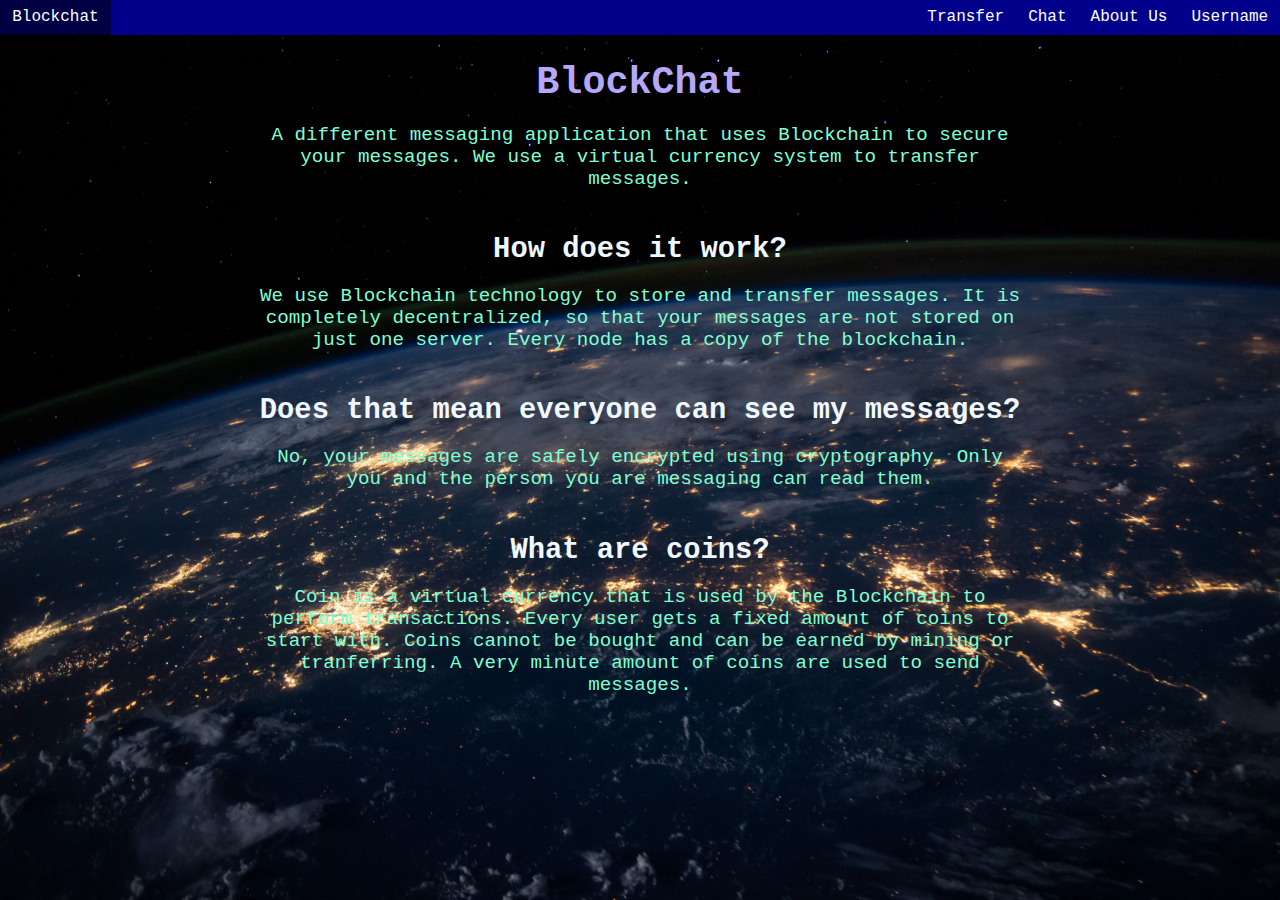
<file: index.html>
<!DOCTYPE html>
<html>
<head>
<meta http-equiv="content-type" content="text/html; charset=UTF-8">
<link rel="stylesheet" href="topbar.css">
<title>BlockChat</title>
<meta charset="utf-8">
<style>
    html {
        background: url(bg-image.jpg) no-repeat center center fixed;
        background-size: cover;
    }

    #main {
        display: flex;
        flex-direction: column;
        flex: 1;
        font-size: larger;
        text-align: center;
        font-family: "Courier New", Courier, monospace;
    }

    p {
        padding: 0 20%;
        color: aquamarine;
    }

    h1, h2 {
        margin-bottom: 0%;
    }

    h1 {
        color: #b5a8fb;
    }

    h2 {
        color: aliceblue;
    }
</style>

</head>
<body>
    <div id="maincontainer">
        <ul id="topbar">
            <li id="topbartitle">
                <a class="active" href="index.html">Blockchat</a>
            </li>
            <li id="topbarlink">
                <a href="profilepage.html">Username</a>
            </li>
            <li id="topbarlink">
                <a href="aboutus.html">About Us</a>
            </li>
            <li id="topbarlink">
                <a href="chatpage.html">Chat</a>
            </li>
            <li id="topbarlink">
                <a href="transfer.html">Transfer</a>
            </li>
        </ul>


        <div id="main" style="margin-top: 35px;">
            <h1>BlockChat</h1>
            <p>
                A different messaging application that uses
                Blockchain to secure your messages. We use a
                virtual currency system to transfer messages.
            </p>
            <h2>How does it work?</h2>
            <p>We use Blockchain technology to store and transfer
                messages. It is completely decentralized, so that your
                messages are not stored on just one server. Every node
                has a copy of the blockchain.
            </p>

            <h2>Does that mean everyone can see my messages?</h2>
            <p>No, your messages are safely encrypted using
            cryptography. Only you and the person you are messaging
            can read them.
            </p>

            <h2>What are coins?</h2>
            <p>
                Coin is a virtual currency that is used by the
                Blockchain to perform transactions. Every user gets a
                fixed amount of coins to start with. Coins cannot be
                bought and can be earned by mining or tranferring. A
                very minute amount of coins are used to send messages.
            </p>
        </div>
    </div>
    <script>
        topbar = document.getElementById("topbar");
        var contentPlacement = topbar.getBoundingClientRect().top + topbar.offsetHeight;
        document.getElementById("main").style["margin-top"] = contentPlacement + "px";
    </script>
</body></html>
</file>
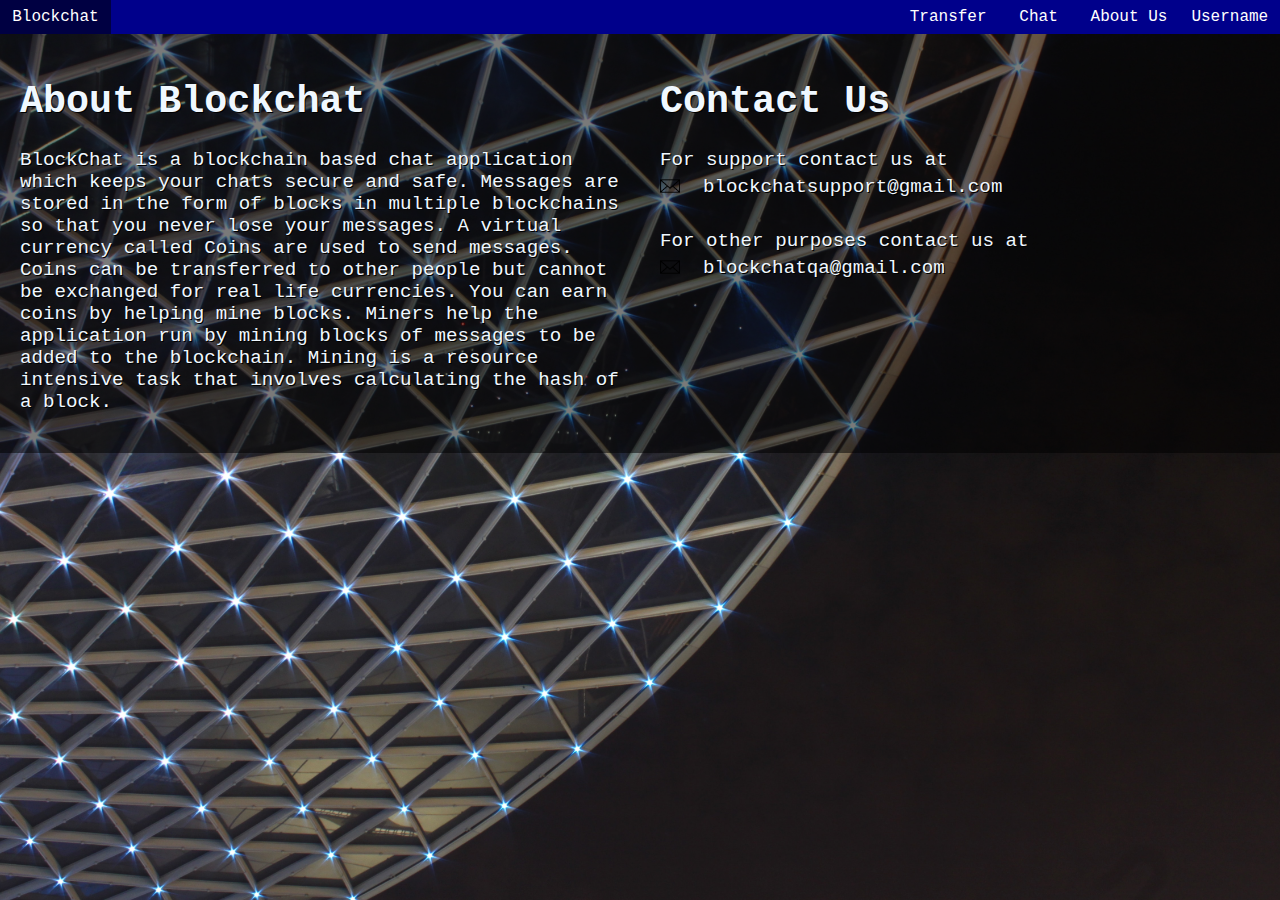
<file: aboutus.html>
<!DOCTYPE html>
<html><head>
<meta http-equiv="content-type" content="text/html; charset=UTF-8">
<link rel="stylesheet" href="css/topbar.css">
<meta charset="utf-8">
<title>BlockChat</title>
<style>
    html {
        background: url(images/about-bg.jpg) no-repeat center center fixed;
        background-size: cover;
    }

    #main {
        display: flex;
        flex-direction: row;
        flex: 1;
        font-size: larger;
        font-family: "Courier New", Courier, monospace;
        color: aliceblue;
        text-shadow: 1px 1px black;
        background: #00000085;
    }

    div.left {
        flex: 1 0 40%;
        /* background-color: hsl(239, 100%, 68%); */
        overflow: auto;
        padding: 20px;
    }

    div.right {
        flex: 1 0 40%;
        /* background-color: #ffffff; */
        display: flex;
        flex-flow: column nowrap;
        padding: 20px;
    }

    div.email {
        display: flex;
        padding-bottom: 10px;
        padding-top: 5px;
    }
</style>
<link rel="stylesheet" href="css/username_dropdown.css">
</head>
<body>
    <div id="maincontainer">
        <ul id="topbar">
            <li id="topbartitle">
                <a href="index.php">Blockchat</a>
            </li>
            <li id="topbarlink" class="dropbtn dropdown">
                    <a href="profilepage.php" id="username_topbar">Username</a>
                    <div class="dropdown-content">
                            <a href="logout.php" style="text-align: left;">Logout</a>
                    </div>
            </li>
            <li id="topbarlink">
                <a class="active" href="aboutus.php">About Us</a>
            </li>
            <li id="topbarlink">
                <a href="chatpage.php">Chat</a>
            </li>
            <li id="topbarlink">
                <a href="transfer.php">Transfer</a>
            </li>
        </ul>


        <div id="main" style="margin-top: 35px;">
            <div class="column left">
                    <h1>About Blockchat</h1>
                    <p>
                        BlockChat is a blockchain based chat
                        application which keeps your chats secure and
                        safe. Messages are stored in the form of
                        blocks in multiple blockchains so that you
                        never lose your messages.
                        A virtual currency called Coins are used to
                        send messages. Coins can be transferred to
                        other people but cannot be exchanged for real
                        life currencies. You can earn coins by
                        helping mine blocks. Miners help the
                        application run by mining blocks of messages
                        to be added to the blockchain. Mining is a
                        resource intensive task that involves
                        calculating the hash of a block.
                    </p>
                </div>
                <div class="column right">
                    <h1>Contact Us</h1>
                    <!-- <p> -->
                        For support contact us at<br>
                        <div class="email">
                            <img src="images/e-mail.png" height="20px"> &nbsp; blockchatsupport@gmail.com
                        </div>
                        <br>
                        For other purposes contact us at<br>
                        <div class="email">
                            <img src="images/e-mail.png" height="20px"> &nbsp; blockchatqa@gmail.com
                        </div>
                    <!-- </p> -->
                </div>
        </div>
    </div>
    <script>
        topbar = document.getElementById("topbar");
        var contentPlacement = topbar.getBoundingClientRect().top + topbar.offsetHeight;
        document.getElementById("main").style["margin-top"] = contentPlacement + "px";
    </script>
</body></html>
</file>
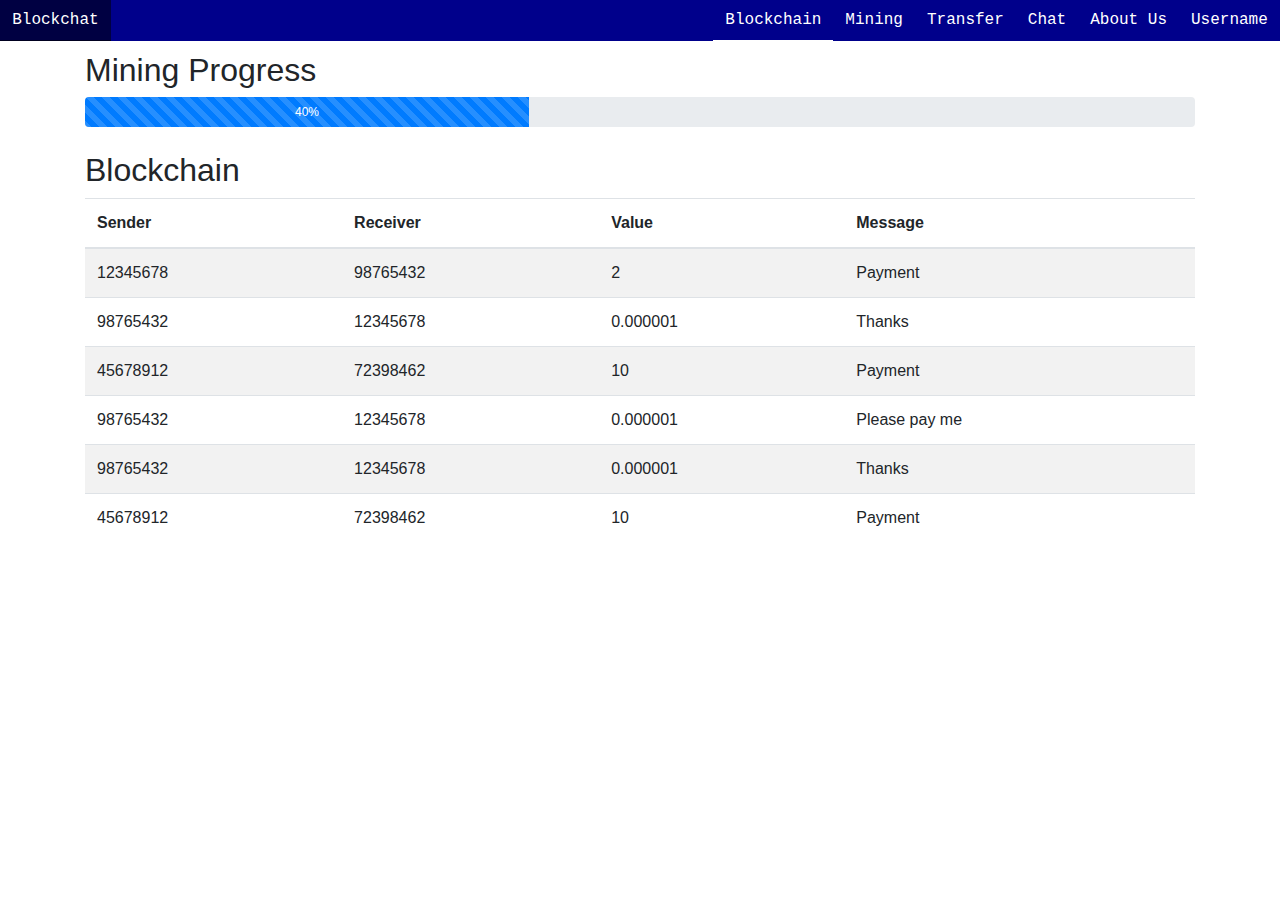
<file: blockchain.html>
<!DOCTYPE html>
<html lang="en">

<head>
    <title>Blockchat Blockchain Page</title>
    <meta charset="utf-8">
    <meta name="viewport" content="width=device-width, initial-scale=1">
    <link rel="stylesheet" href="topbar.css">
    <link rel="stylesheet" href="https://maxcdn.bootstrapcdn.com/bootstrap/4.3.1/css/bootstrap.min.css">
    <script src="https://ajax.googleapis.com/ajax/libs/jquery/3.4.1/jquery.min.js"></script>
    <script src="https://cdnjs.cloudflare.com/ajax/libs/popper.js/1.14.7/umd/popper.min.js"></script>
    <script src="https://maxcdn.bootstrapcdn.com/bootstrap/4.3.1/js/bootstrap.min.js"></script>
    <script>
        function addtransaction(sender, receiver, value, message) {
            var table_selected = document.getElementById(which);
            var row = table_selected.insertRow(-1);
            var data = row.insertCell(-1);
            data.textContent = sender;
            var data = row.insertCell(-1);
            data.textContent = receiver;
            var data = row.insertCell(-1);
            data.textContent = value;
            var data = row.insertCell(-1);
            data.textContent = message;
        }
    </script>
    <script>
        function updateprogress(percent) {
            var progress_bar = document.getElementById("progressbar");
            progress_bar.style.width = percent + "%";
            progress_bar.textContent = percent + "%";
        }
    </script>
</head>

<body>
    <ul id="topbar">
        <li id="topbartitle">
            <a>Blockchat</a>
        </li>
        <li id="topbarlink">
            <a href="profilepage.html">Username</a>
        </li>
        <li id="topbarlink">
            <a>About Us</a>
        </li>
        <li id="topbarlink">
            <a href="chatpage.html">Chat</a>
        </li>
        <li id="topbarlink">
            <a>Transfer</a>
        </li>
        <li id="topbarlink">
            <a href="miningpage.html">Mining</a>
        </li>
        <li id="topbarlink">
            <a class="active" href="blockchain.html">Blockchain</a>
        </li>
    </ul>
    <div class="container" id="main">

        <h2>Mining Progress</h2>
        <div class="progress" style="height: 30px;">
            <div class="progress-bar progress-bar-striped" style="width:40%" id="progressbar">40%</div>
        </div>

        <br>
        <h2>Blockchain</h2>
        <table class="table table-striped" id="blockchain">
            <thead>
                <tr>
                    <th>Sender</th>
                    <th>Receiver</th>
                    <th>Value</th>
                    <th>Message</th>
                </tr>
            </thead>
            <tbody>
                <tr>
                    <td>12345678</td>
                    <td>98765432</td>
                    <td>2</td>
                    <td>Payment</td>
                </tr>
                <tr>
                    <td>98765432</td>
                    <td>12345678</td>
                    <td>0.000001</td>
                    <td>Thanks</td>
                </tr>
                <tr>
                    <td>45678912</td>
                    <td>72398462</td>
                    <td>10</td>
                    <td>Payment</td>
                </tr>
                <tr>
                    <td>98765432</td>
                    <td>12345678</td>
                    <td>0.000001</td>
                    <td>Please pay me</td>
                </tr>
                <tr>
                    <td>98765432</td>
                    <td>12345678</td>
                    <td>0.000001</td>
                    <td>Thanks</td>
                </tr>
                <tr>
                    <td>45678912</td>
                    <td>72398462</td>
                    <td>10</td>
                    <td>Payment</td>
                </tr>
            </tbody>
        </table>
        <br>
    </div>

    <script>
        topbar = document.getElementById("topbar");
        var contentPlacement = topbar.getBoundingClientRect().top + topbar.offsetHeight + 10;
        document.getElementById("main").style["margin-top"] = contentPlacement + "px";
    </script>
</body>

</html>
</file>
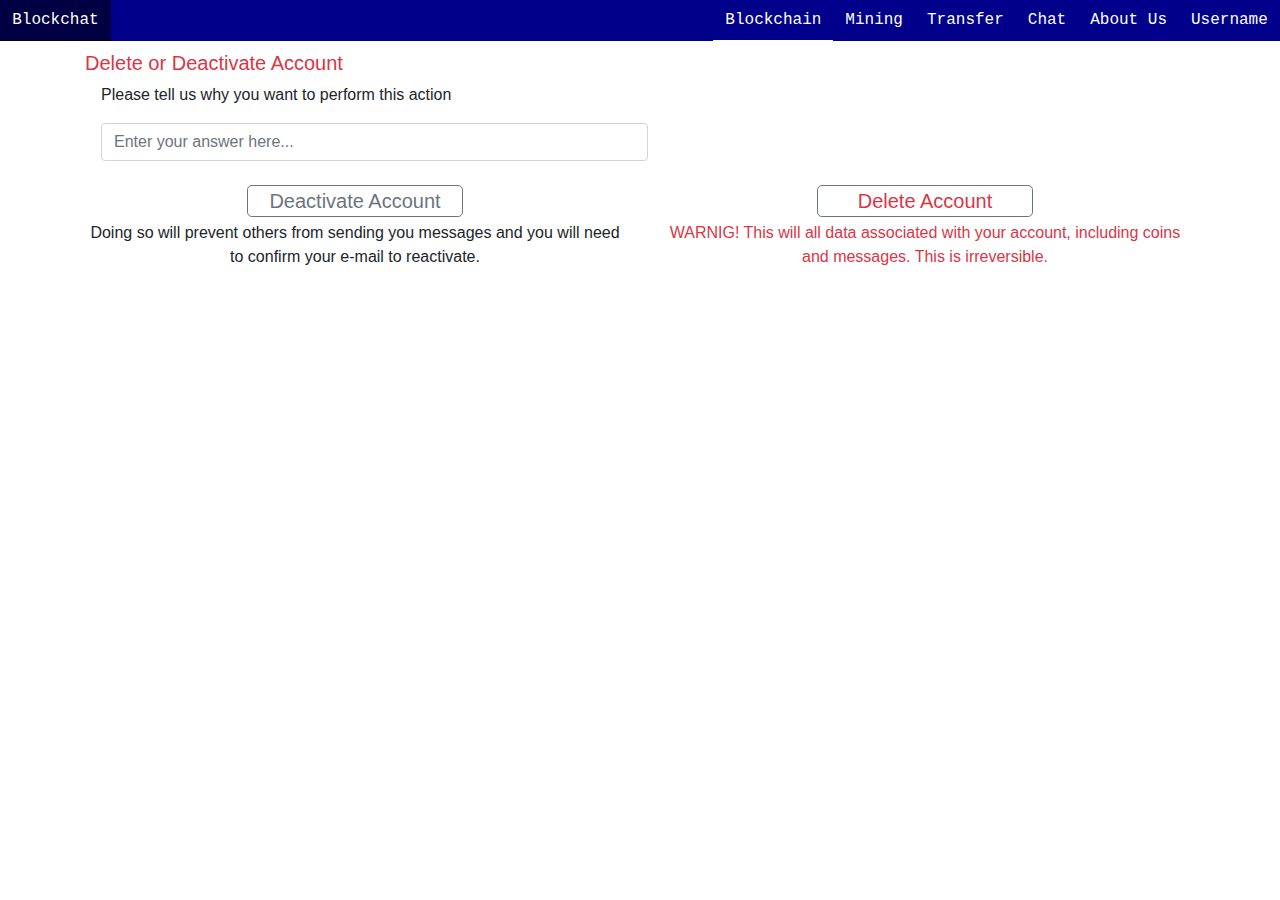
<file: deletePage2.html>
<!DOCTYPE html>
<html lang="en">
<head>
  <title>Blockchat Delete Page</title>
  <meta charset="utf-8">
  <meta name="viewport" content="width=device-width, initial-scale=1">
  <link rel="stylesheet" href="topbar.css">
  <link rel="stylesheet" href="https://maxcdn.bootstrapcdn.com/bootstrap/4.3.1/css/bootstrap.min.css">
  <script src="https://ajax.googleapis.com/ajax/libs/jquery/3.4.1/jquery.min.js"></script>
  <script src="https://cdnjs.cloudflare.com/ajax/libs/popper.js/1.14.7/umd/popper.min.js"></script>
  <script src="https://maxcdn.bootstrapcdn.com/bootstrap/4.3.1/js/bootstrap.min.js"></script>
    <script>
        function addtransaction(sender, receiver, value, message) {
            var table_selected = document.getElementById(which);
            var row = table_selected.insertRow(-1);
            var data = row.insertCell(-1);
            data.textContent = sender;
            var data = row.insertCell(-1);
            data.textContent = receiver;
            var data = row.insertCell(-1);
            data.textContent = value;
            var data = row.insertCell(-1);
            data.textContent = message;
        }
    </script>
    <script>
        function updateprogress(percent) {
          var progress_bar = document.getElementById("progressbar");
          progress_bar.style.width = percent + "%";
          progress_bar.textContent = percent + "%";
        }
    </script>
</head>
<body>
  <ul id="topbar">
          <li id="topbartitle">
              <a>Blockchat</a>
          </li>
          <li id="topbarlink">
                  <a href="profilepage.html">Username</a>
          </li>
          <li id="topbarlink">
                  <a>About Us</a>
          </li>
          <li id="topbarlink">
                  <a href="chatpage.html">Chat</a>
          </li>
          <li id="topbarlink">
              <a>Transfer</a>
          </li>
          <li id="topbarlink">
                  <a href="miningpage.html">Mining</a>
          </li>
          <li id="topbarlink">
                  <a class="active" href="blockchain.html">Blockchain</a>
          </li>
  </ul>
<div class="container" id="main">
    <h5 class="text-danger">Delete or Deactivate Account</h5>
    <form>
        <div class="mb-4 pl-3">
            <p>Please tell us why you want to perform this action</p>
            <input class="form-control w-50" type="text" placeholder="Enter your answer here..." />
        </div>
        <div class="row  text-center">
            <div class="col-md-6">
                <button class="btn btn-outline-secondary btn-lg mb-1 w-40 p-0">Deactivate Account</button>
                <p>Doing so will prevent others from sending you messages and you will need to confirm your e-mail to reactivate.</p>
            </div>
            <div class="col-md-6">
                <button class="btn btn-outline-secondary btn-lg text-danger mb-1 w-40 p-0">Delete Account</button>
                <p class="text-danger">WARNIG! This will all data associated with your account, including coins and messages. This is irreversible.</p>
            </div>
        </div>
    </form>
</div>

<script>
        topbar = document.getElementById("topbar");
        var contentPlacement = topbar.getBoundingClientRect().top + topbar.offsetHeight + 10;
        document.getElementById("main").style["margin-top"] = contentPlacement + "px";
</script>
</body>
</html>
</file>
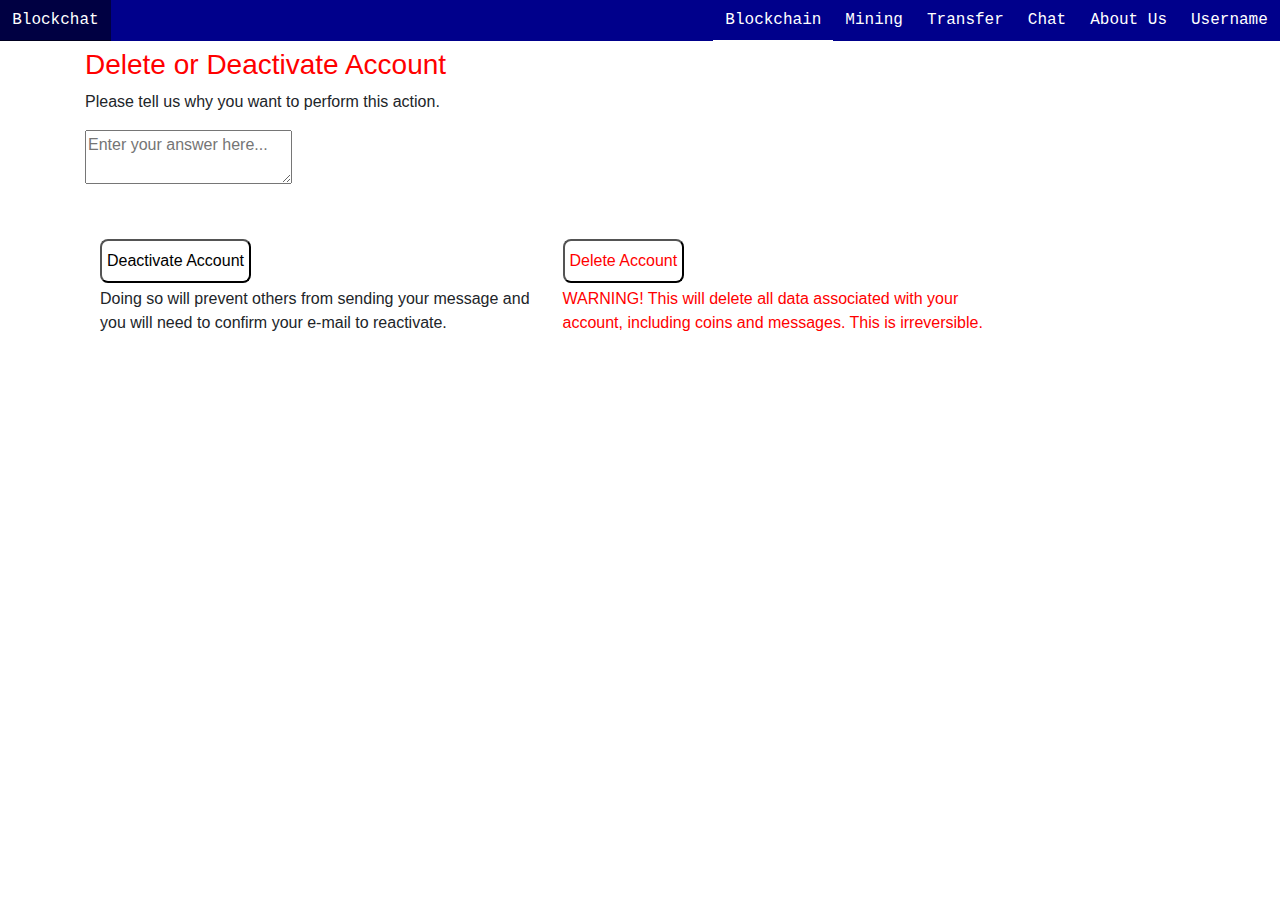
<file: deletepage3.html>
<!DOCTYPE html>
<html>
<head>
	  <title>Delete Page</title>
	  <meta charset="utf-8">
	  <meta name="viewport" content="width=device-width, initial-scale=1">
	  <link rel="stylesheet" href="topbar.css">
	  <link rel="stylesheet" href="https://maxcdn.bootstrapcdn.com/bootstrap/4.3.1/css/bootstrap.min.css">
	  <script src="https://ajax.googleapis.com/ajax/libs/jquery/3.4.1/jquery.min.js"></script>
	  <script src="https://cdnjs.cloudflare.com/ajax/libs/popper.js/1.14.7/umd/popper.min.js"></script>
	  <script src="https://maxcdn.bootstrapcdn.com/bootstrap/4.3.1/js/bootstrap.min.js"></script>
	  <link rel="stylesheet" type="text/css " href="topbar.css">
	  <link rel="stylesheet" type="text/css " href="deletepage.css">
</head>
<body>
	<ul id="topbar">
          <li id="topbartitle">
              <a>Blockchat</a>
          </li>
          <li id="topbarlink">
                  <a href="profilepage.html">Username</a>
          </li>
          <li id="topbarlink">
                  <a>About Us</a>
          </li>
          <li id="topbarlink">
                  <a href="chatpage.html">Chat</a>
          </li>
          <li id="topbarlink">
              <a>Transfer</a>
          </li>
          <li id="topbarlink">
                  <a href="miningpage.html">Mining</a>
          </li>
          <li id="topbarlink">
                  <a class="active" href="blockchain.html">Blockchain</a>
          </li>
    </ul>
    <div class = "container mt-5">
    	<div>
    		<h3 style="color: red">Delete or Deactivate Account</h3>
    		<p>Please tell us why you want to perform this action.</p>
    		<textarea name="reasen" placeholder="Enter your answer here..." width= "40%"></textarea>
    	</div>
    	<div class ="flex-container mt-5">
    		<div class="col-lg-5">
    			<button type="submit" class="button"> <a href="#">Deactivate Account</a></button>
    			<p class="mt-1">Doing so will prevent others from sending your message and you will need to confirm your e-mail to reactivate.</p>
    		</div>
    		<div class="col-lg-5">
    			<button type="submit" class="button" > <a href="#" style="color: red">Delete Account</a></button>
    			<p style="color: red" class="mt-1">WARNING! This will delete all data associated with your account, including coins and messages. This is irreversible.</p>
    		</div>    		
    	</div>
    	
    </div>
</body>
</html>
</file>
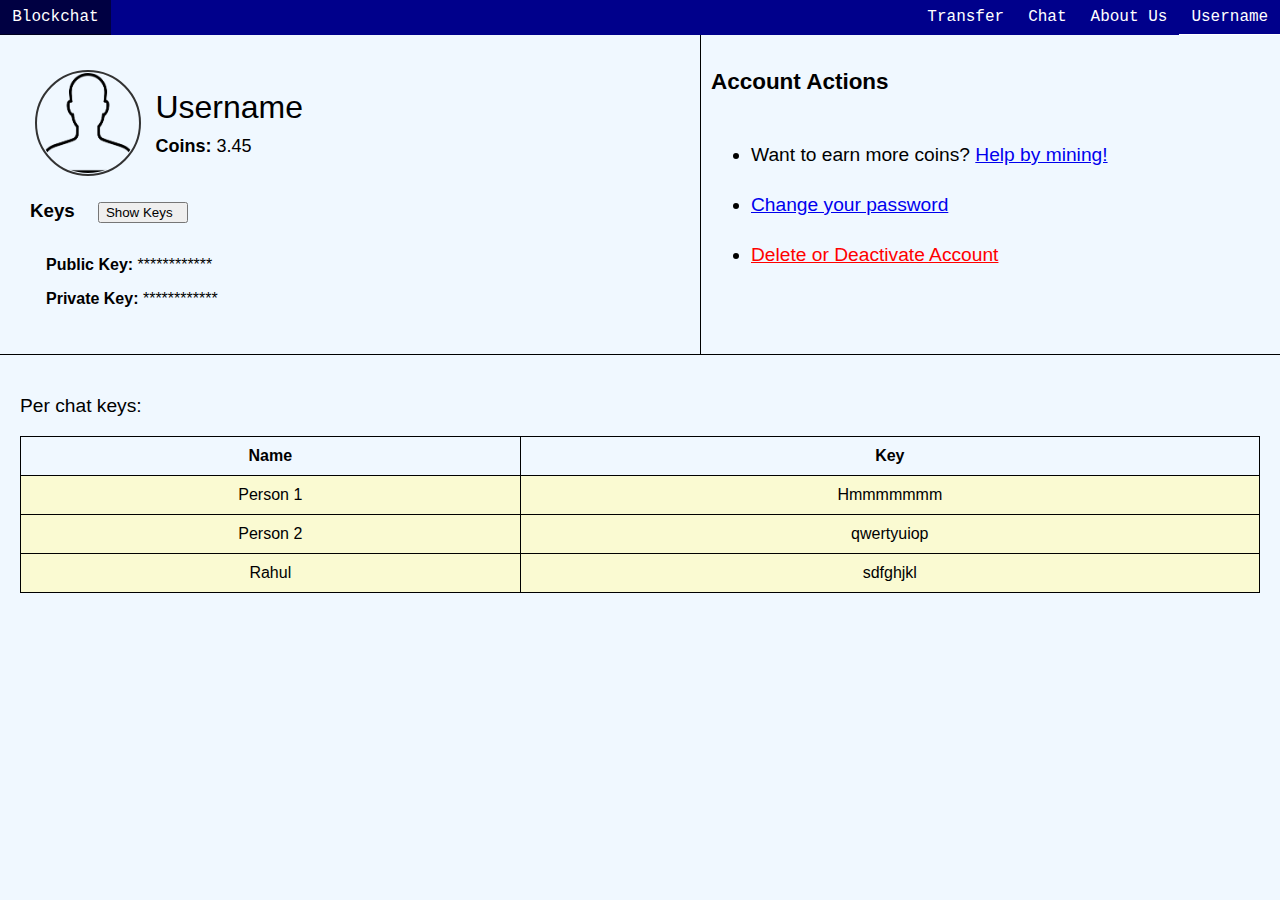
<file: profilepage.html>
<!DOCTYPE html>
<html>
<head>
<link rel="stylesheet" href="topbar.css">
<meta charset="utf-8"/>
<style>


html, body {
        height: 100%;
        margin: 0;
        background-color: aliceblue;
    }

    #maincontainer {
        display: flex;
        flex-flow: column wrap;
        overflow-x: hidden;
        height: 100%;
    }

    #profileinfo {
        margin: 25px;
        padding: 5px;
    }

    img#profpic {
        display: inline-block;
        vertical-align: middle;
        height: 100px;
        width: 100px;
        margin: 5px 5px 5px 5px;
        padding: 1px 1px;
        border-radius: 50%;
        border: 2px solid #333333;
        /* vertical-align: middle; */
    }

    div#namecoins {
        display: inline-block;
        vertical-align: middle;
    }

    div#username {
        display: inline-block;
        font-size: larger;
        margin: 5px;
        font-size: xx-large;
        /* vertical-align: middle; */
    }

    div#coins {
        /* display: inline-block; */
        font-size: large;
        font-weight: bold;
        padding: 5px;
    }

    span#numcoins {
        font-weight: normal;
    }

    div#profkeys h3, #showkeys {
        display: inline-block;
        padding-right: 1em;
    }

    div#profkeys p {
        font-weight: bold;
        padding-left: 1em;
    }

    span#pubkey, span#prikey {
        font-weight: normal;
    }

    #infoactions {
        display: flex;
        flex-direction: row;
    }

    #profileinfo {
        flex: 1 0 50%;
    }

    #accountactions {
        flex: 1 0 50%;
        font-size: larger;
        padding-left: 10px;
        border-left: 1px solid;
        line-height: 50px;
    }

    #chatkeys {
        padding: 20px 20px;
        border-top: 1px solid;
    }

    #keytable {
        width: 100%;
        text-align: center;
    }

    #keytable, #keytable th, #keytable td {
        border: 1px solid black;
        border-collapse: collapse;
        padding: 10px;
    }

    #keytable th {
        background-color: aliceblue;
    }

    #keytable td {
        background-color: lightgoldenrodyellow;
    }

    #caption {
        font-size: larger;
    }
</style>

<script>
    var pubkey = "abc";
    var prikey = "def";
</script>

</head>
<body>
    <div id="maincontainer">
        <ul id="topbar">
            <li id="topbartitle">
                <a href="index.html">Blockchat</a>
            </li>
            <li id="topbarlink">
                <a class="active" href="profilepage.html">Username</a>
            </li>
            <li id="topbarlink">
                <a href="aboutus.html">About Us</a>
            </li>
            <li id="topbarlink">
                <a href="chatpage.html">Chat</a>
            </li>
            <li id="topbarlink">
                <a href="transfer.html">Transfer</a>
            </li>
        </ul>

        <div id="main">
            <div id="infoactions">
                <div id="profileinfo">
                    <div>
                        
                        <img id="profpic" src="person.png" />
                        
                        <div id="namecoins">
                            <div id="username">
                                Username
                            </div>
                            <div id="coins">
                                Coins: <span id="numcoins">3.45</span>
                            </div>
                        </div>
                    </div>
                    <div id="profkeys">
                        <h3>Keys</h3> <button id="showkeys" onclick="showkeys()">Show Keys</button>
                        <p>Public Key: <span id="pubkey">************</span></p>
                        <p>Private Key: <span id="prikey">************</span></p>
                    </div>
                </div>

                <div id="accountactions">
                    <h3>Account Actions</h3>

                    <ul>
                        <li>Want to earn more coins? <a href="miningpage.html">Help by mining!</a></li>
                        <li><a href="passwordreset.html">Change your password</a></li>
                        <li><a style="color: red;" href="deletepage.html">Delete or Deactivate Account</a></li>
                    </ul>
                </div>
            </div>

            <div id="chatkeys">
                <p id="caption">Per chat keys:</p>
                <table id="keytable">
                    <tr>
                        <th>Name</th>
                        <th>Key</th>
                    </tr>
                    <tr>
                        <td>Person 1</td>
                        <td>Hmmmmmmm</td>
                    </tr>
                    <tr>
                        <td>Person 2</td>
                        <td>qwertyuiop</td>
                    </tr>
                    <tr>
                        <td>Rahul</td>
                        <td>sdfghjkl</td>
                    </tr>
                </table>
            </div>
        </div>
    </div>
    <script>
        topbar = document.getElementById("topbar");
        var contentPlacement = topbar.getBoundingClientRect().top + topbar.offsetHeight;
        document.getElementById("main").style["margin-top"] = contentPlacement + "px";
    </script>

    <script>
        function addchatkey(name, key) {
            var keytable = document.getElementById("keytable");
            var row = keytable.insertRow(-1);
            var data = row.insertCell(-1);
            data.textContent = name;
            var data = row.insertCell(-1);
            data.textContent = key;
        }
    </script>

    <script>
        function showkeys() {
            pubkeyel = document.getElementById("pubkey");
            prikeyel = document.getElementById("prikey");
            pubkeyel.textContent = pubkey;
            prikeyel.textContent = prikey;
        }
    </script>
</body>
</html>
</file>
<file: topbar.css>
body {
  margin-left: 0;
  margin-right: 0;
  font-family: Arial, Helvetica, sans-serif;
}
#topbar {
  list-style-type: none;
  margin: 0;
  padding: 0.012em;
  background-color: darkblue;
  overflow: hidden;
  position: fixed;
  top: 0;
  width: 100%;
  font-family: "Courier New", Courier, monospace;
  /* border: 1px solid #fff; */
}

#topbartitle {
  float: left;
  /* font-size: 1.1em;  */
  /* border-bottom: 1px solid #8800ff; */
}

#topbar li a {
  display: block;
  padding: 8px 12px;
  color: #ffff;
  text-align: center;
  background-color: darkblue;
  text-decoration: none;
}

#topbarlink {
  float: right;
}

#topbar li a.active {
  background-color: darkblue;
  border-bottom: 1px solid #fff;
}

#topbar li a:hover {
  background-color: #00000085;
  border-bottom: 1px solid #00000085;
}

.w-40{
  width: 40% !important;
}



a:hover {
  color: darkgray;
}
</file>
<file: css/topbar.css>
body {
  margin-left: 0;
  margin-right: 0;
  font-family: Arial, Helvetica, sans-serif;
}
#topbar {
  list-style-type: none;
  margin: 0;
  padding: 0.012em;
  background-color: darkblue;
  /* overflow: hidden; */
  position: fixed;
  top: 0;
  width: 100%;
  font-family: "Courier New", Courier, monospace;
  /* border: 1px solid #fff; */
  z-index: 1;
}

#topbartitle {
  float: left;
  /* font-size: 1.1em;  */
  /* border-bottom: 1px solid #8800ff; */
  transition-duration: 0.3s;
}

#topbar li a {
  display: block;
  padding: 8px 12px;
  color: #ffff;
  text-align: center;
  background-color: darkblue;
  text-decoration: none;
  transition-duration: 0.3s;
  min-width: 40px;
}

#topbarlink {
  float: right;
  min-width: 80px;
}

#topbar li a.active {
  background-color: darkblue;
  /* border-bottom: 1px solid #fff; */
}

#topbar li a:hover {
  background-color: #00000085;
  /* border-bottom: 1px solid #00000085; */
}

a:hover {
  color: darkgray;
}
</file>
<file: css/username_dropdown.css>
.dropdown {
    position: relative;
    display: inline-block;
    z-index: 1;
  }

.dropdown-content {
    display: block;
    transform: scaleY(0);
    transform-origin: top;
    transition: transform 0.3s ease;
    position: absolute;
    background-color: #f1f1f1;
    min-width: 160px;
    box-shadow: 0px 8px 16px 0px rgba(0,0,0,0.2);
    z-index: 1;
}

.dropdown-content a:hover {
  background-color: #ddd;
  transition-duration: 2s;
}

.dropdown:hover .dropdown-content {
  transform: scaleY(1);
  /* display: block; */
  /* transition: display block; */
  /* transition-duration: 2s; */
}

.dropdown:hover .dropbtn {background-color: #3e8e41;}
</file>
<file: deletepage.css>
.flex-container{
	display: flex;
}

.button{
	border-color: black;
	border-radius: 8px;
	background: white;
	padding: 8px 5px 8px 5px;
}


div button a {
	color: black;
	text-decoration: none;
}
</file>
